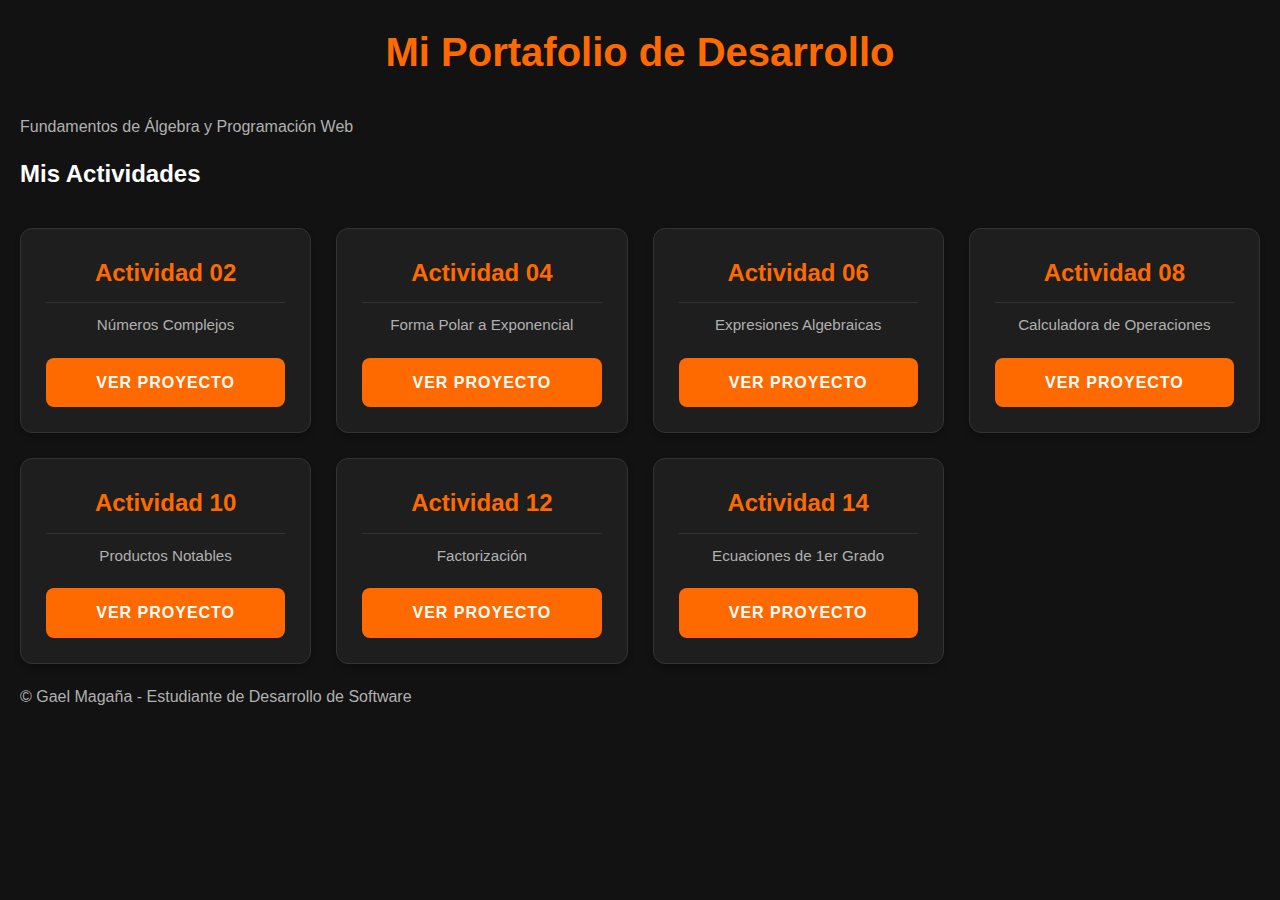
<file: index.html>
<!DOCTYPE html>
<html lang="es">
<head>
    <meta charset="UTF-8">
    <meta name="viewport" content="width=device-width, initial-scale=1.0">
    <title>Portafolio de Proyectos - Fernando</title>
    <link rel="stylesheet" href="css/style.css">
</head>
<body>

    <header>
        <h1>Mi Portafolio de Desarrollo</h1>
        <p>Fundamentos de Álgebra y Programación Web</p>
    </header>

    <main class="contenedor-principal">
        <h2>Mis Actividades</h2>
        
        <div class="grid-proyectos">

            <div class="tarjeta">
                <h3>Actividad 02</h3>
                <p>Números Complejos</p>
                <a href="actividades/actividad02/index.html" class="boton">Ver Proyecto</a>
            </div>

            <div class="tarjeta">
                <h3>Actividad 04</h3>
                <p>Forma Polar a Exponencial</p>
                <a href="actividades/actividad04/index.html" class="boton">Ver Proyecto</a>
            </div>

            <div class="tarjeta">
                <h3>Actividad 06</h3>
                <p>Expresiones Algebraicas</p>
                <a href="actividades/actividad06/index.html" class="boton">Ver Proyecto</a>
            </div>

            <div class="tarjeta">
                <h3>Actividad 08</h3>
                <p>Calculadora de Operaciones</p>
                <a href="actividades/actividad08/index.html" class="boton">Ver Proyecto</a>
            </div>

            <div class="tarjeta">
                <h3>Actividad 10</h3>
                <p>Productos Notables</p>
                <a href="actividades/actividad10/index.html" class="boton">Ver Proyecto</a>
            </div>

            <div class="tarjeta">
                <h3>Actividad 12</h3>
                <p>Factorización</p>
                <a href="actividades/actividad12/index.html" class="boton">Ver Proyecto</a>
            </div>

            <div class="tarjeta">
                <h3>Actividad 14</h3>
                <p>Ecuaciones de 1er Grado</p>
                <a href="actividades/actividad14/index.html" class="boton">Ver Proyecto</a>
            </div>

        </div>
    </main>

    <footer>
        <p>&copy; Gael Magaña - Estudiante de Desarrollo de Software</p>
    </footer>

</body>
</html>
</file>
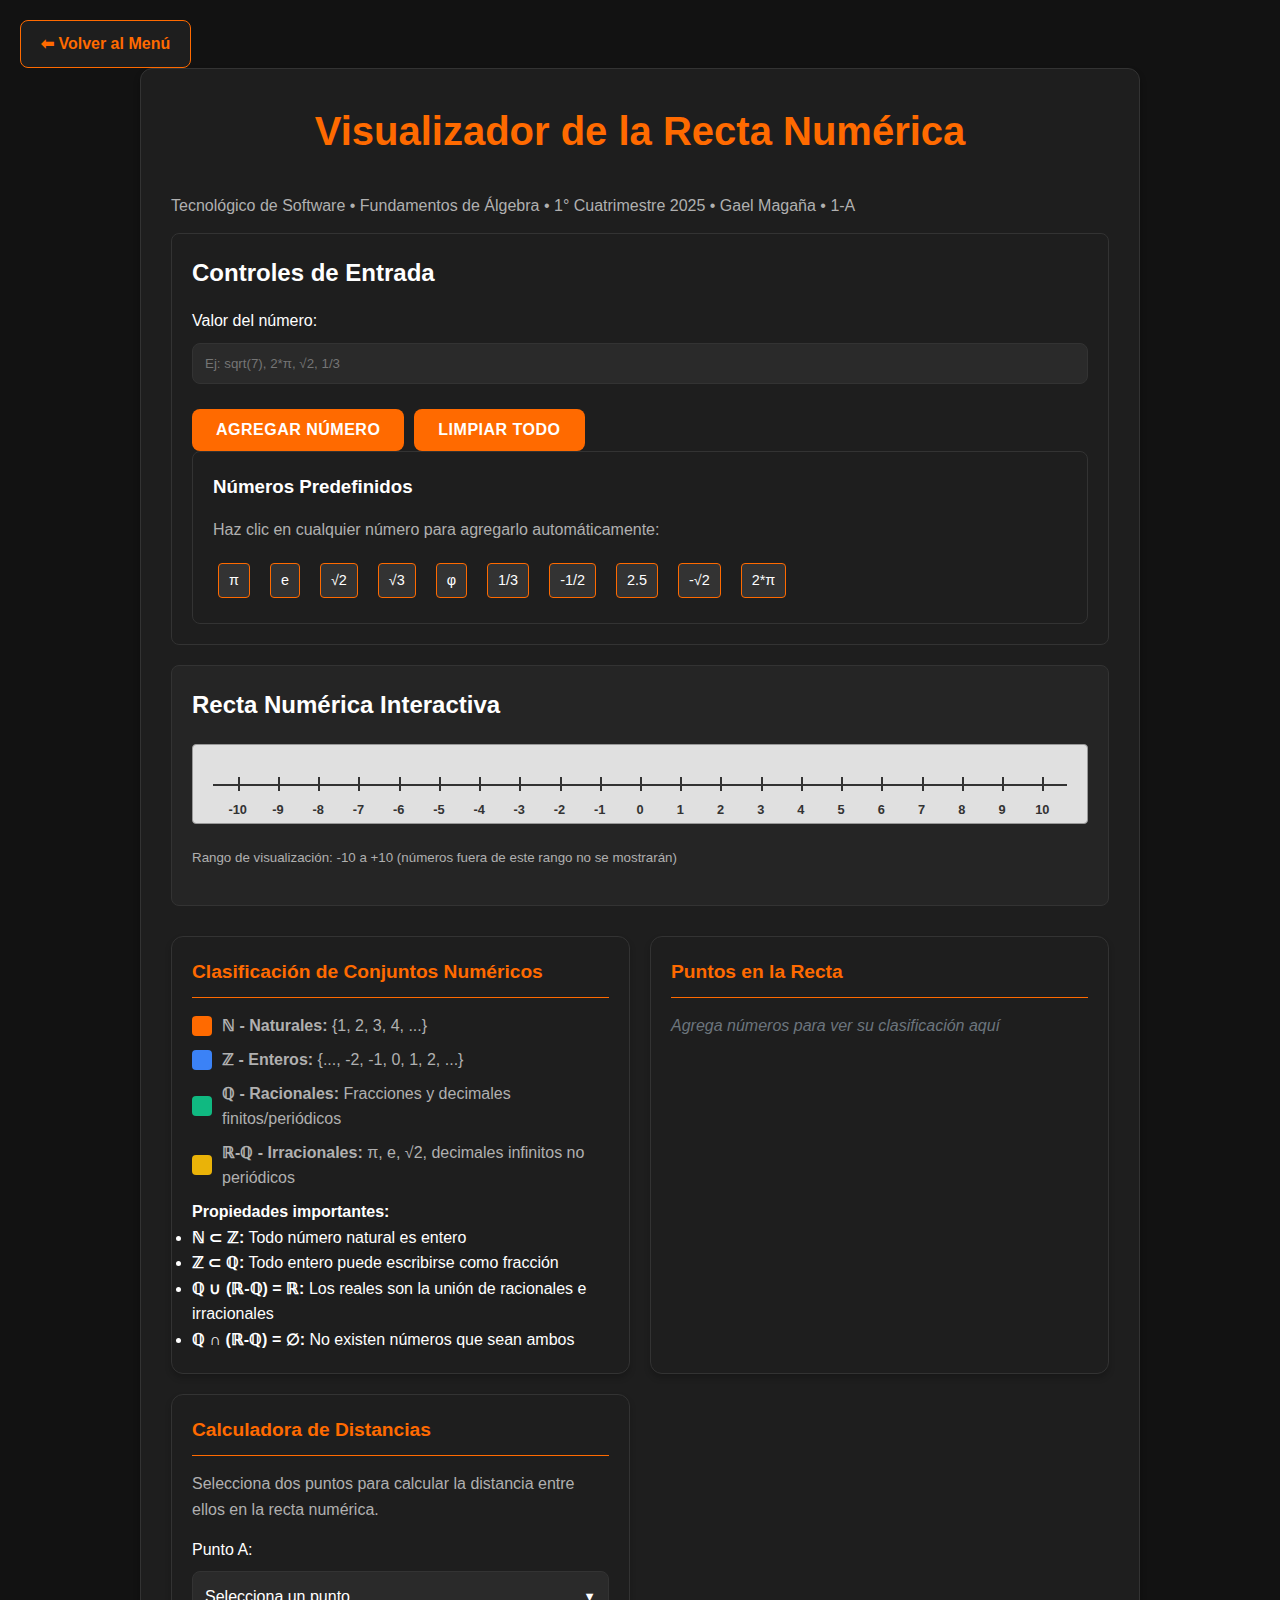
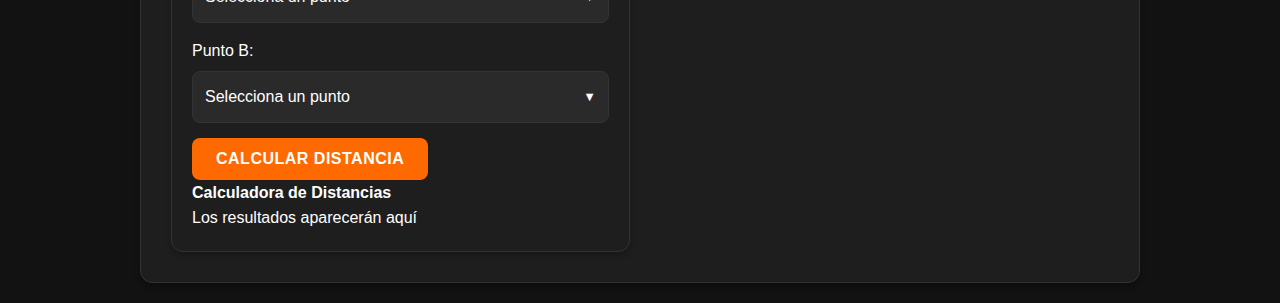
<file: actividades/actividad02/index.html>
<!DOCTYPE html>
<html lang="en">
<head>
    <meta charset="UTF-8">
    <meta name="viewport" content="width=device-width, initial-scale=1.0">
    <title>Números Complejos</title>
    <link rel="stylesheet" href="../../css/style.css">
</head>
<body>
    <a href="../../index.html" class="boton-regresar">⬅ Volver al Menú</a>
    <div class="container"> 
<h1>Visualizador de la Recta Numérica</h1> 
<p>Tecnológico de Software • Fundamentos de Álgebra • 1° 
Cuatrimestre 2025 • Gael Magaña • 1-A</p>
 <section class="controls"> 
<h2>Controles de Entrada</h2> 
<div class="input-group"> 
<label for="numberInput">Valor del número:</label> 
<input type="text" id="numberInput"  
placeholder="Ej: sqrt(7), 2*π, √2, 1/3"> 
<button type="button" onclick="addNumber()"> 
Agregar Número 
</button> 
<button type="button" onclick="clearAll()"> 
Limpiar Todo 
</button> 
</div> <div class="preset-section"> 
    <h3>Números Predefinidos</h3> 
    <p>Haz clic en cualquier número para agregarlo automáticamente:</p> 
     
    <div class="preset-numbers"> 
        <span class="preset-btn" onclick="addPresetNumber('π')">π</span> 
        <span class="preset-btn" onclick="addPresetNumber('e')">e</span> 
        <span class="preset-btn" onclick="addPresetNumber('√2')">√2</span> 
        <span class="preset-btn" onclick="addPresetNumber('√3')">√3</span> 
        <span class="preset-btn" onclick="addPresetNumber('φ')">φ</span> 
        <span class="preset-btn" 
onclick="addPresetNumber('1/3')">1/3</span> 
        <span class="preset-btn" 
onclick="addPresetNumber('-1/2')">-1/2</span> 
        <span class="preset-btn" 
onclick="addPresetNumber('2.5')">2.5</span> 
        <span class="preset-btn" 
onclick="addPresetNumber('-√2')">-√2</span> 
        <span class="preset-btn" 
onclick="addPresetNumber('2*π')">2*π</span> 
    </div> 

</div>  
</section>

<section class="number-line-container"> 
<h2>Recta Numérica Interactiva</h2> 
<div class="number-line" id="numberLine"> 
<!-- Los elementos de la recta se generan dinámicamente con 
JavaScript --> 
</div> 
<p class="range-info"> 
<small>Rango de visualización: -10 a +10 (números fuera de 
este rango no se mostrarán)</small> 
</p> 
</section> 
 
<section class="info-panels"> 
    <!-- Panel de clasificación de conjuntos numéricos --> 
    <div class="classification-panel"> 
        <h3>Clasificación de Conjuntos Numéricos</h3> 
        <div class="classification-legend"> 
            <div class="legend-item"> 
                <div class="legend-color naturals"></div> 
                <span><strong>ℕ - Naturales:</strong> {1, 2, 3, 4, 
...}</span> 
            </div> 
            <div class="legend-item"> 
                <div class="legend-color integers"></div> 
                <span><strong>ℤ - Enteros:</strong> {..., -2, -1, 0, 
1, 2, ...}</span> 
            </div> 
            <div class="legend-item"> 
                <div class="legend-color rationals"></div> 
                <span><strong>ℚ - Racionales:</strong> Fracciones y 
decimales finitos/periódicos</span> 
            </div> 
            <div class="legend-item"> 
                <div class="legend-color irrationals"></div> 
                <span><strong>ℝ-ℚ - Irracionales:</strong> π, e, √2, 
decimales infinitos no periódicos</span> 
            </div> 
        </div> 
         
        <div class="classification-info"> 
            <h4>Propiedades importantes:</h4> 
            <ul> 
                <li><strong>ℕ ⊂ ℤ:</strong> Todo número natural es 
entero</li> 
                <li><strong>ℤ ⊂ ℚ:</strong> Todo entero puede 
escribirse como fracción</li>
 <li><strong>ℚ ∪ (ℝ-ℚ) = ℝ:</strong> Los reales son 
la unión de racionales e irracionales</li> 
                <li><strong>ℚ ∩ (ℝ-ℚ) = ∅:</strong> No existen 
números que sean ambos</li> 
            </ul> 
        </div> 
    </div> 

 <!-- Panel de lista de puntos --> 
    <div class="points-panel"> 
        <h3>Puntos en la Recta</h3> 
        <div id="pointsList"> 
            <div class="empty-state"> 
                <p>Agrega números para ver su clasificación 
automática aquí</p> 
                <small>Los puntos aparecerán ordenados de menor a 
mayor</small> 
            </div> 
        </div> 
    </div> 

 <!-- Panel calculadora de distancias --> 
    <div class="distance-calculator"> 
        <h3>Calculadora de Distancias</h3> 
        <p class="calculator-description"> 
            Selecciona dos puntos para calcular la distancia entre 
ellos en la recta numérica. 
        </p> 
         
        <div class="distance-inputs"> 
            <div class="distance-field"> 
 <label>Punto A:</label> 
                <div class="custom-select" id="pointA-container"> 
                    <div class="select-selected" 
id="pointA-selected">Selecciona un punto</div> 
                    <div class="select-items" id="pointA-items"> 
                        <div data-value="">Selecciona un punto</div> 
                    </div> 
                </div> 
            </div> 
 
            <div class="distance-field"> 
                <label>Punto B:</label> 
                <div class="custom-select" id="pointB-container"> 
                    <div class="select-selected" 
id="pointB-selected">Selecciona un punto</div> 
                    <div class="select-items" id="pointB-items"> 
                        <div data-value="">Selecciona un punto</div> 
                    </div> 
                </div> 
            </div> 
        </div> 
 
        <button type="button" class="distance-btn" 
onclick="calculateDistance()"> 
            Calcular Distancia 
        </button> 
         
        <div id="distanceResult"> 
            <div class="distance-placeholder"> 
                <div><strong>Calculadora de Distancias</strong></div> 
                <div>Los resultados aparecerán aquí</div> 
            </div> 
        </div> 
    </div> 
</section> 


</div> 
<script src="script.js"></script>
</body>
</html>
</file>
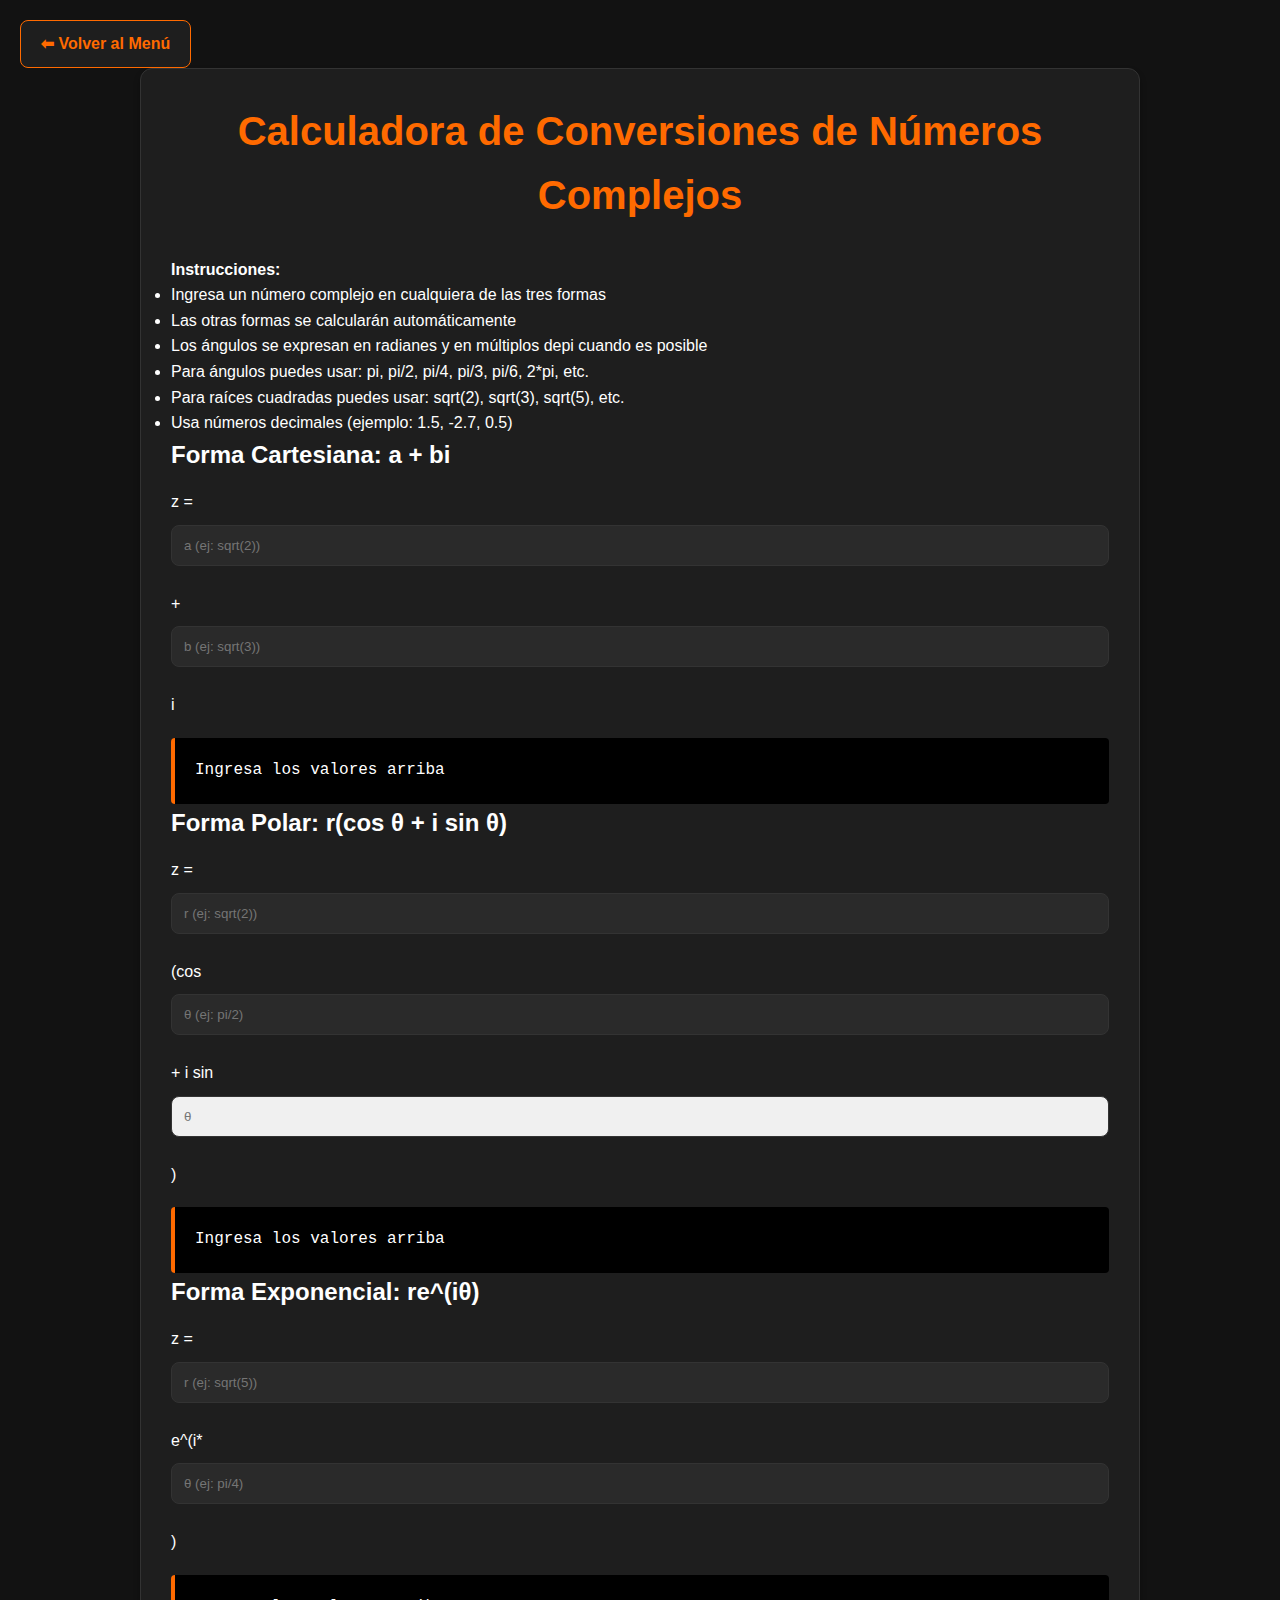
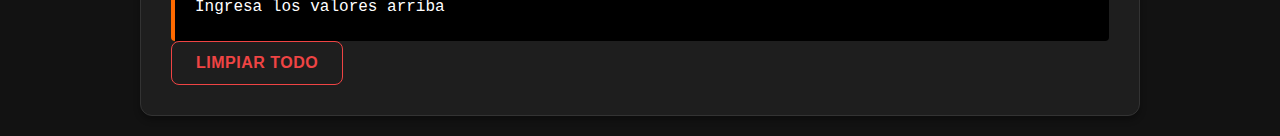
<file: actividades/actividad04/index.html>
<!DOCTYPE html>
<html lang="en">
<head>
    <meta charset="UTF-8">
    <meta name="viewport" content="width=device-width, initial-scale=1.0">
<title>Calculadora de Conversiones - Números Complejos</title> 
    <link rel="stylesheet" href="../../css/style.css">

</head>
<body>
    <body> 
        <a href="../../index.html" class="boton-regresar">⬅ Volver al Menú</a>
<div class="container"> 
<h1>Calculadora de Conversiones de Números Complejos</h1>
<div class="instructions"> 
<strong>Instrucciones:</strong> 
<ul> 
<li>Ingresa un número complejo en cualquiera de las tres 
formas</li> 
<li>Las otras formas se calcularán automáticamente</li> 
<li>Los ángulos se expresan en radianes y en múltiplos depi cuando es posible</li> 
<li>Para ángulos puedes usar: pi, pi/2, pi/4, pi/3, pi/6, 
2*pi, etc.</li> 
<li>Para raíces cuadradas puedes usar: sqrt(2), sqrt(3), 
sqrt(5), etc.</li> 
<li>Usa números decimales (ejemplo: 1.5, -2.7, 0.5)</li> 
</ul> 
</div> <!-- Forma Cartesiana --> 
<div class="form-section"> 
    <h2>Forma Cartesiana: a + bi</h2> 
    <div class="input-group"> 
        <label>z =</label> 
        <input type="text" id="real" placeholder="a (ej: sqrt(2))"> 
        <span class="operator">+</span> 
        <input type="text" id="imag" placeholder="b (ej: sqrt(3))"> 
        <span class="operator">i</span> 
    </div> 
    <div class="result" id="cartesian-result">Ingresa los valores 
arriba</div> 
</div> <!-- Forma Polar --> 
<div class="form-section"> 
<h2>Forma Polar: r(cos θ + i sin θ)</h2> 
<div class="input-group"> 
<label>z =</label> 
<input type="text" id="modulus" placeholder="r (ej: sqrt(2))"> 
<span class="operator">(cos</span> 
<input type="text" id="angle" placeholder="θ (ej: pi/2)"> 
<span class="operator">+ i sin</span> 
<input type="text" id="angle2" placeholder="θ" readonly 
style="background: #f0f0f0;"> 
<span class="operator">)</span> 
</div> 
<div class="result" id="polar-result">Ingresa los valores arriba</div> 
</div><!-- Forma Exponencial --> 
<div class="form-section"> 
<h2>Forma Exponencial: re^(iθ)</h2> 
<div class="input-group"> 
<label>z =</label> 
<input type="text" id="exp-modulus" placeholder="r (ej: sqrt(5))"> 
<span class="operator">e^(i*</span> 
<input type="text" id="exp-angle" placeholder="θ (ej: pi/4)"> 
<span class="operator">)</span> 
</div> 
<div class="result" id="exponential-result">Ingresa los valores 
arriba</div> 
</div> 
<button class="clear-btn" onclick="clearAll()">Limpiar Todo</button>
</div> 
<script src="script.js"></script>
</body>
</html>
</file>
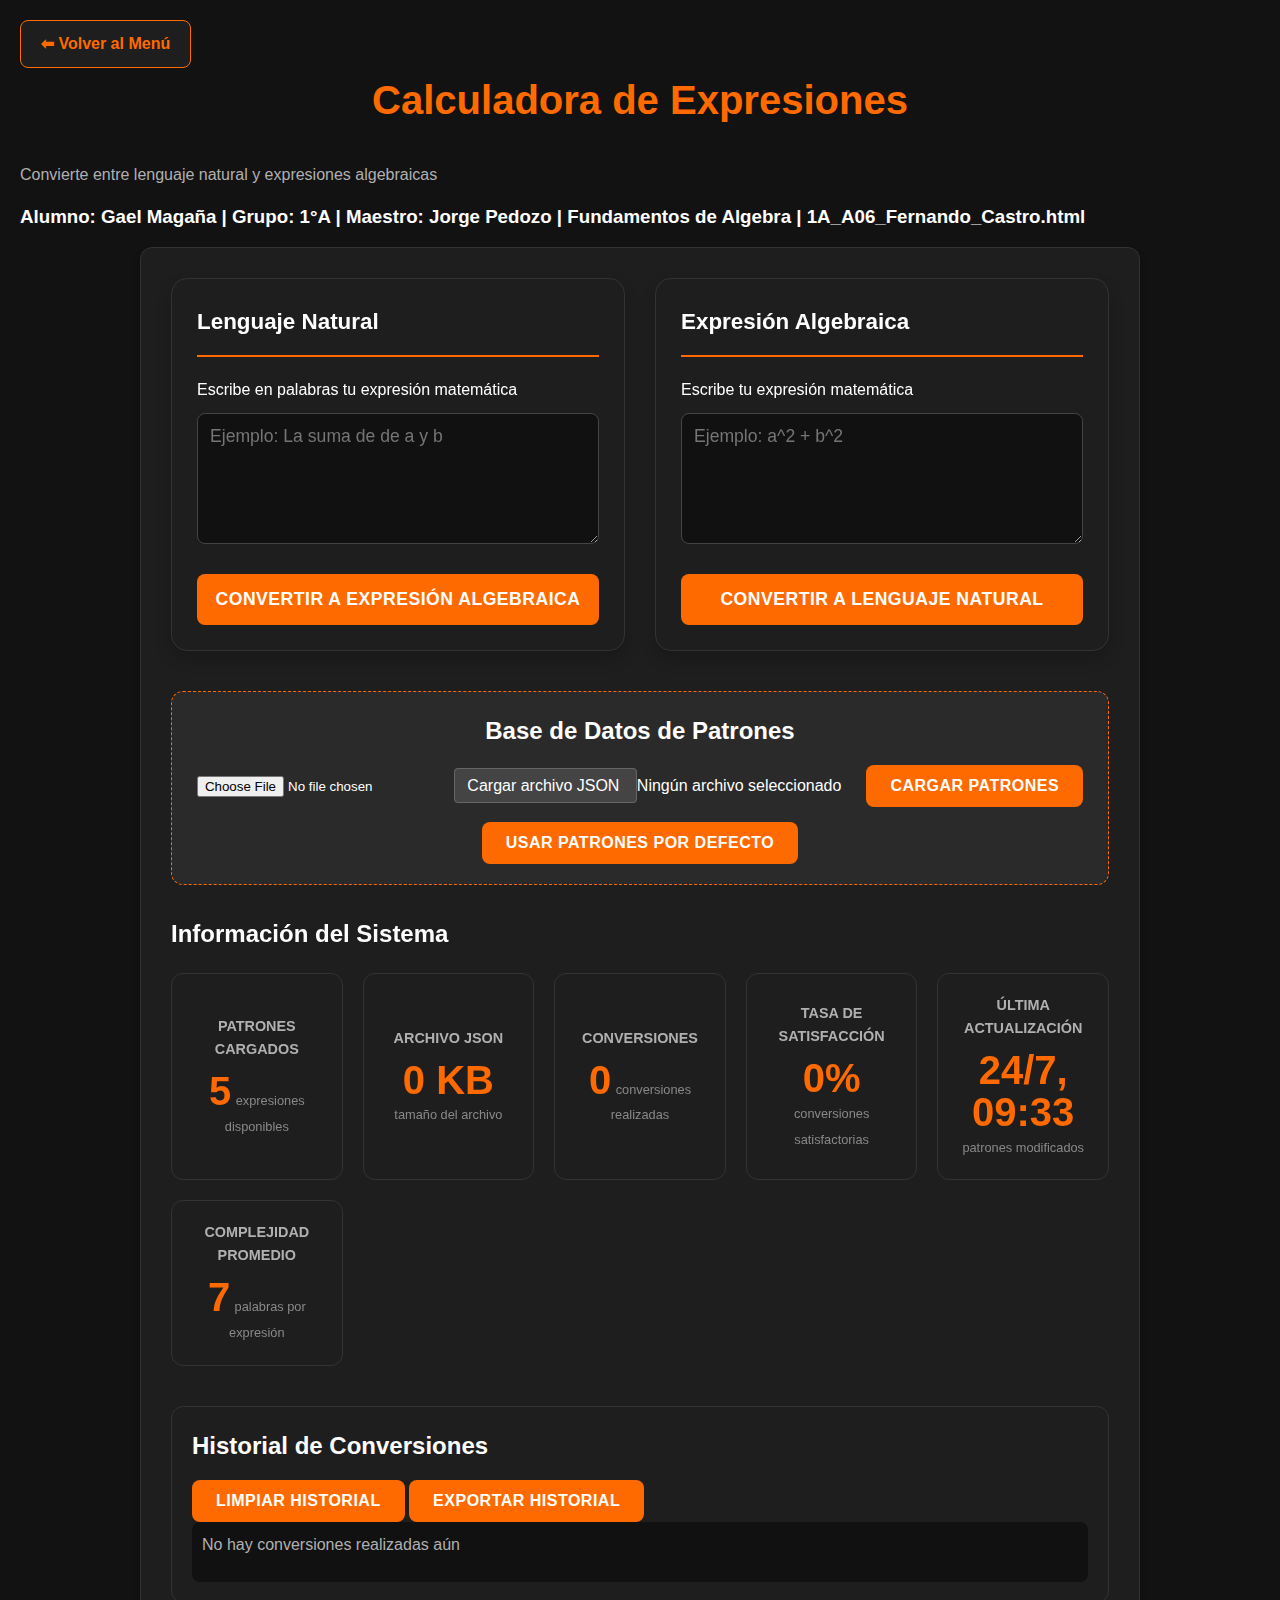
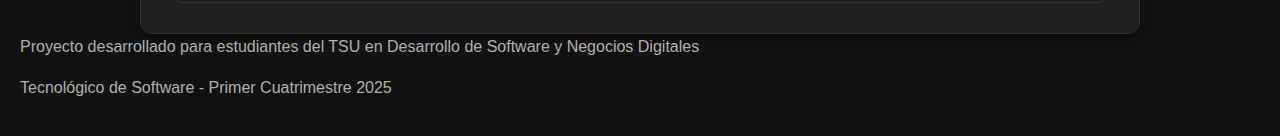
<file: actividades/actividad06/index.html>
<!DOCTYPE html>
<html lang="en">
<head>
    <meta charset="UTF-8">
    <meta name="viewport" content="width=device-width, initial-scale=1.0">
    <title>Calculadora Expresiones Algebraicas</title>
        <link rel="stylesheet" href="../../css/style.css">

</head>
<body>
    <a href="../../index.html" class="boton-regresar">⬅ Volver al Menú</a>
        <!-- Encabezado principal -->
<header>
<header>
    <h1>Calculadora de Expresiones</h1>
    <p class="subtitle">Convierte entre lenguaje natural y expresiones algebraicas</p>
    <h3>Alumno: Gael Magaña | Grupo: 1°A | Maestro: Jorge Pedozo | Fundamentos de Algebra | 1A_A06_Fernando_Castro.html </h3>
</header>

    </header>

    <!-- Contenedor principal de 2 columnas -->
    <main class="container">
        <div class="converter-grid">
            <!-- Columna izquierda: Lenguaje Natural -->
            <div class="column natural-column">
                <h2>Lenguaje Natural</h2>
                <div class="input-group">
                    <label for="natural-input">Escribe en palabras tu expresión matemática</label>
                    <textarea 
                        id="natural-input" 
                        placeholder="Ejemplo: La suma de de a y b"
                        rows="5"
                    ></textarea>
                </div>
                <button id="convert-to-algebraic-btn" class="convert-button">
                    Convertir a Expresión Algebraica
                </button>
                <!-- En la columna natural, después del botón convert-to-algebraic-btn -->
                <div id="natural-result" class="result-section" style="display: none;">
                    <div class="result-content">
                        <h4>Resultado:</h4>
                        <div id="natural-output" class="result-output"></div>
                    </div>
                    <div class="evaluation-buttons">
                        <button id="natural-satisfactory-btn" class="satisfactory-btn">
                            Resultado Satisfactorio
                        </button>
                        <button id="natural-improve-btn" class="improve-btn">
                            Necesita Mejora
                        </button>
                        <button id="natural-add-pattern-btn" class="add-pattern-btn">
                            Agregar Patrón
                        </button>
                    </div>
                </div>
            </div>


            <!-- Columna derecha: Expresión Algebraica -->
            <div class="column algebraic-column">
                <h2>Expresión Algebraica</h2>
                <div class="input-group">
                    <label for="algebraic-input">Escribe tu expresión matemática</label>
                    <textarea 
                        id="algebraic-input" 
                        placeholder="Ejemplo: a^2 + b^2"
                        rows="5"
                    ></textarea>
                </div>
                <button id="convert-to-natural-btn" class="convert-button">
                    Convertir a Lenguaje Natural
                </button>
                <!-- En la columna algebraica, después del botón convert-to-natural-btn -->
                <div id="algebraic-result" class="result-section" style="display: none;">
                    <div class="result-content">
                        <h4>Resultado:</h4>
                        <div id="algebraic-output" class="result-output"></div>
                    </div>
                    <div class="evaluation-buttons">
                        <button id="algebraic-satisfactory-btn" class="satisfactory-btn">
                            Resultado Satisfactorio
                        </button>
                        <button id="algebraic-improve-btn" class="improve-btn">
                            Necesita Mejora
                        </button>
                        <button id="algebraic-add-pattern-btn" class="add-pattern-btn">
                            Agregar Patrón
                        </button>
                    </div>
                </div>
            </div>
        </div>


        <!-- Sección de carga de JSON -->
        <section class="json-loader-section">
            <h2>Base de Datos de Patrones</h2>
            <div class="json-loader">
                <div class="file-input-wrapper">
                    <input type="file" id="json-file-input" accept=".json" />
                    <label for="json-file-input" class="file-input-label">
                        Cargar archivo JSON
                    </label>
                    <span id="file-name" class="file-name">Ningún archivo seleccionado</span>
                </div>
                <button id="load-json-btn" class="load-button" disabled>
                    Cargar Patrones
                </button>
                <button id="reset-json-btn" class="reset-button">
                    Usar Patrones por Defecto
                </button>
            </div>
        </section>

        <!-- Tarjeta de información y métricas -->
        <section class="info-section">
            <h2>Información del Sistema</h2>
            <div class="info-cards">
                <div class="info-card">
                    <h3>Patrones Cargados</h3>
                    <div class="metric">
                        <span class="metric-number" id="total-patterns">0</span>
                        <span class="metric-label">expresiones disponibles</span>
                    </div>
                </div>

                <div class="info-card">
                    <h3>Archivo JSON</h3>
                    <div class="metric">
                        <span class="metric-number" id="file-size">0 KB</span>
                        <span class="metric-label">tamaño del archivo</span>
                    </div>
                </div>

                <div class="info-card">
                    <h3>Conversiones</h3>
                    <div class="metric">
                        <span class="metric-number" id="conversions-count">0</span>
                        <span class="metric-label">conversiones realizadas</span>
                    </div>
                </div>

                <div class="info-card">
                    <h3>Tasa de Satisfacción</h3>
                    <div class="metric">
                        <span class="metric-number" id="satisfaction-rate">0%</span>
                        <span class="metric-label">conversiones satisfactorias</span>
                    </div>
                </div>

                <div class="info-card">
                    <h3>Última Actualización</h3>
                    <div class="metric">
                        <span class="metric-number" id="last-update">--</span>
                        <span class="metric-label">patrones modificados</span>
                    </div>
                </div>

                <div class="info-card">
                    <h3>Complejidad Promedio</h3>
                    <div class="metric">
                        <span class="metric-number" id="avg-complexity">0</span>
                        <span class="metric-label">palabras por expresión</span>
                    </div>
                </div>
            </div>
        </section>

        <!-- Sección de historial de conversiones -->
        <section class="history-section">
            <h2>Historial de Conversiones</h2>
            <div class="history-controls">
                <button id="clear-history-btn" class="clear-button">
                    Limpiar Historial
                </button>
                <button id="export-history-btn" class="export-button">
                    Exportar Historial
                </button>
            </div>
            <div id="conversion-history" class="history-list">
                <p class="no-history">No hay conversiones realizadas aún</p>
            </div>
        </section>
    </main>

    <!-- Pie de página -->
    <footer>
        <p>Proyecto desarrollado para estudiantes del TSU en Desarrollo de Software y Negocios Digitales</p>
        <p>Tecnológico de Software - Primer Cuatrimestre 2025</p>
    </footer>
    <script src="script.js"></script>
</body>
</html>
</file>
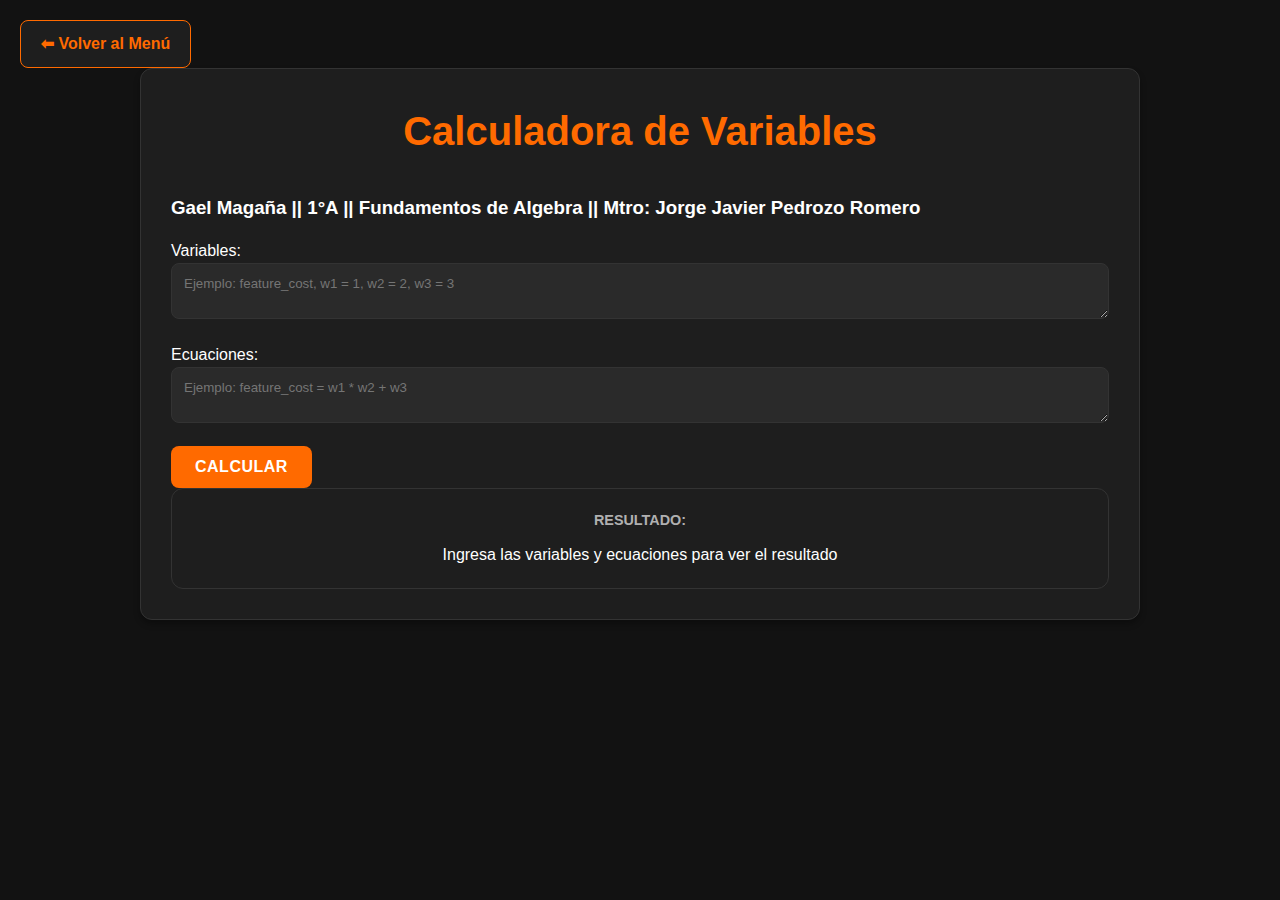
<file: actividades/actividad08/index.html>
<!DOCTYPE html>
<html lang="en">
<head>
    <meta charset="UTF-8">
    <meta name="viewport" content="width=device-width, initial-scale=1.0">
    <title>Calculadora Operaciones Algebraicas</title>
        <link rel="stylesheet" href="../../css/style.css">

</head>
<body>
    <a href="../../index.html" class="boton-regresar">⬅ Volver al Menú</a>
        <!-- Aquí irá el contenido -->
<!-- Estructura básica del documento HTML -->
<div class="container">
        <h1>Calculadora de Variables</h1>
        <h3>Gael Magaña || 1°A || Fundamentos de Algebra || Mtro: Jorge Javier Pedrozo Romero</h3>

        <div class="input-section">
            <div class="field-group">
                <label for="variables">Variables:</label>
                <textarea id="variables" placeholder="Ejemplo: feature_cost, w1 = 1, w2 = 2, w3 = 3"></textarea>
            </div>

            <div class="field-group">
                <label for="equations">Ecuaciones:</label>
                <textarea id="equations" placeholder="Ejemplo: feature_cost = w1 * w2 + w3"></textarea>
            </div>

            <button id="calculate-btn" class="calculate-button">Calcular</button>
        </div>

        <div class="result-section">
            <div class="info-card">
                <h3>Resultado:</h3>
                <div id="result" class="result-content">
                    Ingresa las variables y ecuaciones para ver el resultado
                </div>
            </div>
        </div>
    </div>
    <script src="script.js"></script>
</body>
</html>
</file>
<file: css/style.css>
/* =========================================
   1. VARIABLES GLOBALES (TEMA UNIFICADO)
   Esto garantiza la "Coherencia Visual"
   ========================================= */
:root {
    --bg-color: #121212;          /* Fondo oscuro principal */
    --card-bg: #1e1e1e;           /* Fondo de tarjetas/contenedores */
    --primary: #ff6a00;           /* Color principal (Naranja) */
    --primary-hover: #e55d08;     /* Naranja más oscuro para hover */
    --text-main: #ffffff;         /* Texto principal */
    --text-muted: #b0b0b0;        /* Texto secundario */
    --border: #333333;            /* Bordes sutiles */
    --success: #10b981;           /* Verde para éxito */
    --danger: #ef4444;            /* Rojo para errores/borrar */
    --font-main: 'Segoe UI', Tahoma, Geneva, Verdana, sans-serif;
    --font-code: 'Courier New', monospace;
    --shadow: 0 4px 6px rgba(0, 0, 0, 0.3);
}

/* =========================================
   2. RESET Y ESTILOS BASE
   ========================================= */
* {
    margin: 0;
    padding: 0;
    box-sizing: border-box;
}

body {
    font-family: var(--font-main);
    background-color: var(--bg-color);
    color: var(--text-main);
    line-height: 1.6;
    padding: 20px;
    min-height: 100vh;
}

/* Enlaces generales */
a { text-decoration: none; color: inherit; }

/* =========================================
   3. ELEMENTOS DE NAVEGACIÓN (Regresar)
   ========================================= */
.barra-navegacion {
    margin-bottom: 2rem;
}

.boton-regresar {
    display: inline-flex;
    align-items: center;
    padding: 10px 20px;
    background-color: var(--card-bg);
    color: var(--primary);
    border: 1px solid var(--primary);
    border-radius: 8px;
    font-weight: bold;
    transition: all 0.3s ease;
}

.boton-regresar:hover {
    background-color: var(--primary);
    color: white;
    transform: translateX(-5px);
}

/* =========================================
   4. CONTENEDORES Y TARJETAS (Global)
   ========================================= */
.container {
    max-width: 1000px;
    margin: 0 auto;
    background-color: var(--card-bg);
    padding: 30px;
    border-radius: 12px;
    box-shadow: var(--shadow);
    border: 1px solid var(--border);
    animation: fadeIn 0.8s ease-out;
}

h1 {
    color: var(--primary);
    text-align: center;
    margin-bottom: 30px;
    font-size: 2.5rem;
}

h2, h3 { color: var(--text-main); margin-bottom: 15px; }
p { color: var(--text-muted); margin-bottom: 15px; }

/* =========================================
   5. INPUTS Y BOTONES UNIFICADOS
   Todos los botones ahora se ven iguales
   ========================================= */
input[type="text"], 
input[type="number"], 
textarea,
select {
    width: 100%;
    padding: 12px;
    background-color: #2a2a2a;
    border: 1px solid var(--border);
    border-radius: 8px;
    color: white;
    font-family: var(--font-main);
    margin-bottom: 15px;
    transition: 0.3s;
}

input:focus, textarea:focus, select:focus {
    outline: none;
    border-color: var(--primary);
    box-shadow: 0 0 8px rgba(255, 106, 0, 0.2);
}

button {
    cursor: pointer;
    padding: 12px 24px;
    background-color: var(--primary);
    color: white;
    border: none;
    border-radius: 8px;
    font-weight: 600;
    font-size: 1rem;
    transition: all 0.3s ease;
    text-transform: uppercase;
    letter-spacing: 0.5px;
}

button:hover {
    background-color: var(--primary-hover);
    transform: translateY(-2px);
    box-shadow: 0 4px 12px rgba(255, 106, 0, 0.3);
}

/* Botones secundarios (Limpiar/Borrar) */
button.clear-btn, 
button.btn-secondary {
    background-color: transparent;
    border: 1px solid var(--danger);
    color: var(--danger);
}

button.clear-btn:hover, 
button.btn-secondary:hover {
    background-color: var(--danger);
    color: white;
}

/* =========================================
   6. ESTILOS ESPECÍFICOS: ACTIVIDAD 02 (Recta Numérica)
   Adaptado al tema oscuro
   ========================================= */
.number-line-container {
    border: 1px solid var(--border);
    padding: 20px;
    background: #252525;
    border-radius: 8px;
    margin: 20px 0;
}

.number-line {
    position: relative;
    height: 80px;
    background: white; /* La recta necesita ser clara para contraste */
    border-radius: 4px;
    margin: 30px 0;
}

.line {
    position: absolute; top: 50%; left: 5%; right: 5%;
    height: 4px; background: black;
}

.number-point {
    position: absolute; width: 16px; height: 16px;
    top: 50%; transform: translate(-50%, -50%);
    border-radius: 50%; border: 2px solid white;
    z-index: 10; cursor: pointer;
}
/* Colores de puntos específicos */
.number-point.naturals { background: var(--primary); }
.number-point.integers { background: #3b82f6; }
.number-point.rationals { background: var(--success); }
.number-point.irrationals { background: #eab308; }

.controls, .preset-section {
    background: var(--card-bg);
    padding: 20px;
    border-radius: 8px;
    border: 1px solid var(--border);
}

.preset-btn {
    background: #333;
    border: 1px solid #555;
    color: white;
    margin: 5px;
    padding: 8px 12px;
}

/* =========================================
   7. ESTILOS ESPECÍFICOS: ACTIVIDAD 04 (Matrices/Vectores)
   ========================================= */
.input-group {
    display: flex;
    align-items: center;
    gap: 10px;
    flex-wrap: wrap;
}

.result {
    background: #000;
    font-family: var(--font-code);
    padding: 20px;
    border-left: 4px solid var(--primary);
    margin-top: 20px;
    border-radius: 4px;
}

/* =========================================
   8. ESTILOS ESPECÍFICOS: ACTIVIDAD 06 (Converter Grid)
   ========================================= */
.converter-grid {
    display: grid;
    grid-template-columns: repeat(auto-fit, minmax(300px, 1fr));
    gap: 2rem;
}

.column, .info-section, .history-section {
    background: rgba(255, 255, 255, 0.05); /* Efecto cristal oscuro */
    border: 1px solid rgba(255, 255, 255, 0.1);
    backdrop-filter: blur(10px);
    border-radius: 12px;
    padding: 20px;
}

.json-loader-section {
    border: 1px dashed var(--primary);
    padding: 20px;
    text-align: center;
    margin-bottom: 20px;
}

/* =========================================
   9. ESTILOS ESPECÍFICOS: ACTIVIDAD 12 y 14 (Tablas)
   ========================================= */
.process-table {
    width: 100%;
    border-collapse: collapse;
    margin-bottom: 20px;
    color: black; /* Las tablas suelen leerse mejor en claro */
    background: white;
    border-radius: 8px;
    overflow: hidden;
}

.process-table td, .process-table th {
    padding: 10px;
    border: 1px solid #ccc;
    text-align: center;
}

.result-box {
    background: #111;
    border: 1px solid var(--primary);
    padding: 15px;
    color: var(--primary);
    font-family: var(--font-code);
    margin-top: 20px;
}

/* =========================================
   10. ANIMACIONES GLOBALES
   ========================================= */
@keyframes fadeIn {
    from { opacity: 0; transform: translateY(20px); }
    to { opacity: 1; transform: translateY(0); }
}

@keyframes pulse {
    0% { transform: scale(1); }
    50% { transform: scale(1.05); }
    100% { transform: scale(1); }
}
/* =========================================
   11. PARCHES ESPECÍFICOS (AGREGAR AL FINAL)
   Recuperando estilos de botones y layouts únicos
   ========================================= */

/* --- ACT 02: Botones de números predefinidos --- */
.preset-numbers {
    display: flex;
    gap: 10px;
    flex-wrap: wrap;
    margin-top: 15px;
}
.preset-btn {
    background-color: #333 !important; /* Forzamos color oscuro */
    color: white !important;
    border: 1px solid var(--primary) !important;
    padding: 5px 10px;
    border-radius: 4px;
    font-size: 0.9rem;
    transition: 0.3s;
}
.preset-btn:hover {
    background-color: var(--primary) !important;
    transform: scale(1.1);
}

/* --- ACT 06: Botones de evaluación y Layout --- */
.evaluation-buttons {
    display: flex;
    gap: 10px;
    margin-top: 10px;
}
/* Botón Verde (Satisfactorio) */
.satisfactory-btn {
    background-color: var(--success) !important;
    color: white;
    flex: 1;
}
/* Botón Amarillo/Naranja (Mejorar) */
.improve-btn {
    background-color: #f59e0b !important; /* Ambar */
    color: white;
    flex: 1;
}
/* Botón Azul (Agregar patrón) */
.add-pattern-btn {
    background-color: #3b82f6 !important; /* Azul */
    color: white;
    flex: 1;
}
/* Layout específico de Act 06 */
.info-cards {
    display: grid;
    grid-template-columns: repeat(auto-fit, minmax(150px, 1fr));
    gap: 15px;
    margin-top: 20px;
}
.info-card {
    background: rgba(255,255,255,0.05);
    padding: 15px;
    border-radius: 8px;
    text-align: center;
    border: 1px solid #444;
}
.metric-number {
    font-size: 1.5rem;
    color: var(--primary);
    font-weight: bold;
}

/* --- ACT 10: Visualización y Pasos --- */
.steps div {
    padding: 10px;
    border-bottom: 1px solid #333;
    font-family: var(--font-main);
}
.expression-result, .numeric-result {
    background: #252525;
    padding: 15px;
    border-radius: 8px;
    text-align: center;
    margin: 10px 0;
    border: 1px solid var(--primary);
    color: var(--primary);
    font-weight: bold;
    font-size: 1.2rem;
}
.verification.correcto {
    background: rgba(16, 185, 129, 0.2); /* Verde transparente */
    color: #34d399;
    border: 1px solid var(--success);
    padding: 10px;
    border-radius: 6px;
}

/* --- ACT 12 y 14: Tablas de resultados --- */
.result-box table {
    width: 100%;
    margin-top: 15px;
    border-collapse: collapse;
}
.result-box th {
    background-color: var(--primary);
    color: black;
    padding: 10px;
}
.result-box td {
    border: 1px solid #444;
    padding: 8px;
    color: var(--text-main);
}
/* El div de resultado final */
.final-result, .error {
    padding: 15px;
    border-radius: 6px;
    margin-top: 15px;
}
.final-result {
    background: rgba(255, 106, 0, 0.1);
    border: 1px solid var(--primary);
}
.error {
    background: rgba(239, 68, 68, 0.1);
    border: 1px solid var(--danger);
    color: var(--danger);
}
/* =========================================
   12. REPARACIÓN TOTAL: ACTIVIDAD 02
   Restauración de layout y componentes interactivos
   ========================================= */

/* 1. LAYOUT: Poner los paneles lado a lado (Grid) */
.info-panels {
    display: grid;
    grid-template-columns: repeat(auto-fit, minmax(300px, 1fr));
    gap: 20px;
    margin-top: 30px;
    width: 100%;
}

/* Estilo de las tarjetas de abajo */
.classification-panel,
.points-panel,
.distance-calculator {
    background-color: var(--card-bg); /* Fondo oscuro */
    border: 1px solid var(--border);
    border-radius: 12px;
    padding: 20px;
    box-shadow: 0 4px 6px rgba(0,0,0,0.2);
    /* Asegurar que el contenido no se desborde */
    overflow: hidden;
}

.classification-panel h3,
.points-panel h3,
.distance-calculator h3 {
    border-bottom: 1px solid var(--primary);
    padding-bottom: 10px;
    margin-bottom: 15px;
    color: var(--primary);
    font-size: 1.2rem;
}

/* 2. RECTA NUMÉRICA: Arreglar las líneas (ticks) invisibles */
.number-line {
    /* Fondo blanco para contraste, como en tu original */
    background-color: #e0e0e0; 
    border-radius: 4px;
    height: 80px;
    position: relative;
    margin: 20px 0;
    border: 1px solid #999;
}

.line {
    position: absolute;
    top: 50%;
    left: 20px;
    right: 20px;
    height: 2px;
    background-color: #333;
    z-index: 1;
}

/* Las rayitas de los números */
.tick {
    position: absolute;
    width: 2px;
    height: 14px;
    background-color: #333; /* Color oscuro para que se vea sobre el gris */
    top: 50%;
    transform: translateY(-50%);
    z-index: 1;
}

/* Los números debajo de las rayitas */
.tick-label {
    position: absolute;
    top: 55px; /* Moverlos abajo */
    transform: translateX(-50%);
    color: #333; /* Texto oscuro */
    font-size: 0.8rem;
    font-weight: bold;
}

/* 3. LEYENDA DE COLORES (Los cuadritos) */
.legend-item {
    display: flex;
    align-items: center;
    gap: 10px;
    margin-bottom: 8px;
    color: var(--text-muted);
}

.legend-color {
    width: 20px;
    height: 20px;
    border-radius: 4px;
    flex-shrink: 0;
}
/* Asignar los colores del tema */
.legend-color.naturals { background-color: var(--primary); } /* Naranja */
.legend-color.integers { background-color: #3b82f6; }       /* Azul */
.legend-color.rationals { background-color: #10b981; }      /* Verde */
.legend-color.irrationals { background-color: #eab308; }    /* Amarillo */


/* 4. CALCULADORA DE DISTANCIAS (Los botones dropdown perdidos) */
/* Esto arregla el "Select un punto" que no se veía */

.distance-field label {
    display: block;
    margin-bottom: 8px;
    color: var(--text-main);
}

/* Estilo para el contenedor del dropdown personalizado */
.custom-select {
    position: relative;
    width: 100%;
    margin-bottom: 15px;
}

/* La caja principal del select */
.select-selected {
    background-color: #2a2a2a;
    color: white;
    padding: 12px;
    border: 1px solid var(--border);
    border-radius: 8px;
    cursor: pointer;
    display: flex;
    justify-content: space-between;
    align-items: center;
}

.select-selected:after {
    content: '▼';
    font-size: 0.8rem;
    margin-left: 10px;
}

/* La lista desplegable (cuando das click) */
.select-items {
    position: absolute;
    background-color: #333;
    top: 100%;
    left: 0;
    right: 0;
    z-index: 99;
    border: 1px solid var(--border);
    border-radius: 8px;
    max-height: 200px;
    overflow-y: auto;
    display: none; /* Oculto por defecto */
}

/* Mostrar cuando está activo (Javascript agrega esta clase) */
.select-items.select-show {
    display: block;
}
/* Importante para el JS original: */
.select-items.show { 
    display: block !important; 
}

.select-items div {
    padding: 10px;
    cursor: pointer;
    border-bottom: 1px solid #444;
    color: var(--text-muted);
}

.select-items div:hover {
    background-color: var(--primary);
    color: rgb(197, 93, 93);
}

/* 5. LISTA DE PUNTOS AGREGADOS */
.point-item {
    display: flex;
    justify-content: space-between;
    background: #2a2a2a;
    padding: 10px;
    margin-bottom: 5px;
    border-radius: 4px;
    border-left: 3px solid var(--primary);
}
/* =========================================
   13. REPARACIÓN TOTAL: ACTIVIDAD 06
   Restauración del Dashboard y Convertidores
   ========================================= */

/* 1. SECCIÓN DE CARGA (Base de datos de patrones) */
.json-loader-section {
    background-color: #2a2a2a;
    border: 1px dashed var(--primary);
    padding: 20px;
    border-radius: 12px;
    margin-bottom: 30px;
    text-align: center;
}

.json-loader {
    display: flex;
    justify-content: center;
    gap: 15px;
    flex-wrap: wrap;
    align-items: center;
    margin-top: 15px;
}

/* Estilo para los inputs de archivo */
.file-input-wrapper {
    margin-right: 10px;
}
.file-input-label {
    background-color: #444;
    padding: 8px 12px;
    border-radius: 4px;
    cursor: pointer;
    border: 1px solid #666;
    color: white;
}

/* 2. GRID PRINCIPAL (Los dos paneles de conversión) */
.converter-grid {
    display: grid;
    /* Esto asegura 2 columnas iguales si hay espacio */
    grid-template-columns: repeat(auto-fit, minmax(350px, 1fr)); 
    gap: 30px;
    margin-bottom: 40px;
}

.column {
    background-color: var(--card-bg);
    border: 1px solid var(--border);
    border-radius: 16px; /* Bordes más redondeados como el original */
    padding: 25px;
    box-shadow: 0 8px 16px rgba(0,0,0,0.2); /* Sombra más fuerte */
    display: flex;
    flex-direction: column;
}

.column h2 {
    border-bottom: 2px solid var(--primary);
    padding-bottom: 15px;
    margin-bottom: 20px;
    font-size: 1.4rem;
    color: white;
}

/* Áreas de texto específicas de la Act 06 */
.column textarea {
    background-color: #111;
    border: 1px solid #444;
    min-height: 120px;
    resize: vertical;
    font-size: 1.1rem;
}

/* Botones grandes de conversión */
.convert-button {
    width: 100%;
    margin-top: 15px;
    padding: 15px;
    font-size: 1.1rem;
    font-weight: bold;
    background-color: var(--primary);
    border-radius: 8px;
    text-transform: uppercase;
}

/* 3. PANELES DE RESULTADO E INTERACCIÓN */
.result-output {
    background-color: #111;
    border-left: 4px solid var(--primary);
    padding: 15px;
    margin: 20px 0;
    min-height: 60px;
    display: flex;
    align-items: center;
    font-family: var(--font-code);
    color: white;
}

/* Contenedor de botones de retroalimentación (Verde, Amarillo, Azul) */
.evaluation-buttons {
    display: flex;
    gap: 10px;
    margin-top: auto; /* Empuja los botones al final de la tarjeta */
}

/* 4. DASHBOARD INFERIOR (Información del Sistema) */
.info-section {
    background-color: transparent; /* Quitar fondo extra */
    border: none;
    padding: 0;
}

.info-cards {
    display: grid;
    /* Rejilla responsive: crea tantas columnas como quepan */
    grid-template-columns: repeat(auto-fit, minmax(160px, 1fr));
    gap: 20px;
}

.info-card {
    background-color: var(--card-bg);
    border: 1px solid var(--border);
    border-radius: 12px;
    padding: 20px;
    text-align: center;
    transition: transform 0.3s ease;
    display: flex;
    flex-direction: column;
    justify-content: center;
    height: 100%;
}

.info-card:hover {
    transform: translateY(-5px);
    border-color: var(--primary);
}

.info-card h3 {
    font-size: 0.9rem;
    color: var(--text-muted);
    text-transform: uppercase;
    margin-bottom: 10px;
    border: none; /* Quitar bordes heredados */
}

.metric-number {
    font-size: 2.5rem;
    font-weight: 800;
    color: var(--primary); /* Naranja vibrante */
    line-height: 1;
    margin-bottom: 5px;
}

.metric-label {
    font-size: 0.8rem;
    color: #888;
}

/* 5. HISTORIAL DE CONVERSIONES */
.history-section {
    margin-top: 40px;
    background-color: var(--card-bg);
    border-radius: 12px;
    padding: 20px;
    border: 1px solid var(--border);
}

.history-list {
    max-height: 300px;
    overflow-y: auto;
    background: #111;
    padding: 10px;
    border-radius: 8px;
}
/* =========================================
   14. REPARACIÓN FINAL: MENÚ PRINCIPAL (INDEX)
   Restauración de la cuadrícula y botones de enlace
   ========================================= */

/* 1. LA CUADRÍCULA (GRID) */
/* Esto hace que las tarjetas se pongan una al lado de otra */
.grid-proyectos {
    display: grid;
    grid-template-columns: repeat(auto-fit, minmax(280px, 1fr));
    gap: 25px;
    padding: 20px 0;
}

/* 2. LAS TARJETAS */
.tarjeta {
    background-color: var(--card-bg); /* Fondo gris oscuro */
    border: 1px solid var(--border);
    border-radius: 12px;
    padding: 25px;
    text-align: center;
    transition: transform 0.3s ease, border-color 0.3s ease;
    box-shadow: 0 4px 6px rgba(0,0,0,0.2);
    display: flex;
    flex-direction: column;
    justify-content: space-between;
}

.tarjeta:hover {
    transform: translateY(-5px); /* Efecto de elevación */
    border-color: var(--primary); /* Borde naranja al pasar mouse */
    box-shadow: 0 10px 20px rgba(0,0,0,0.3);
}

.tarjeta h3 {
    color: var(--primary);
    font-size: 1.5rem;
    margin-bottom: 10px;
    border-bottom: 1px solid #333;
    padding-bottom: 10px;
}

.tarjeta p {
    color: var(--text-muted);
    font-size: 0.95rem;
    margin-bottom: 20px;
    flex-grow: 1; /* Esto empuja el botón hacia abajo */
}

/* 3. EL BOTÓN DEL MENÚ (Clase .boton) */
/* Importante: Esto da estilo a los enlaces <a> para que parezcan botones */
a.boton {
    display: inline-block;
    width: 100%;
    padding: 12px 0;
    background-color: var(--primary);
    color: white;
    text-decoration: none; /* Quita el subrayado típico de los links */
    border-radius: 8px;
    font-weight: bold;
    text-transform: uppercase;
    letter-spacing: 1px;
    transition: background-color 0.3s ease, box-shadow 0.3s ease;
}

a.boton:hover {
    background-color: var(--primary-hover);
    box-shadow: 0 0 15px rgba(255, 106, 0, 0.4); /* Resplandor naranja */
}
</file>
